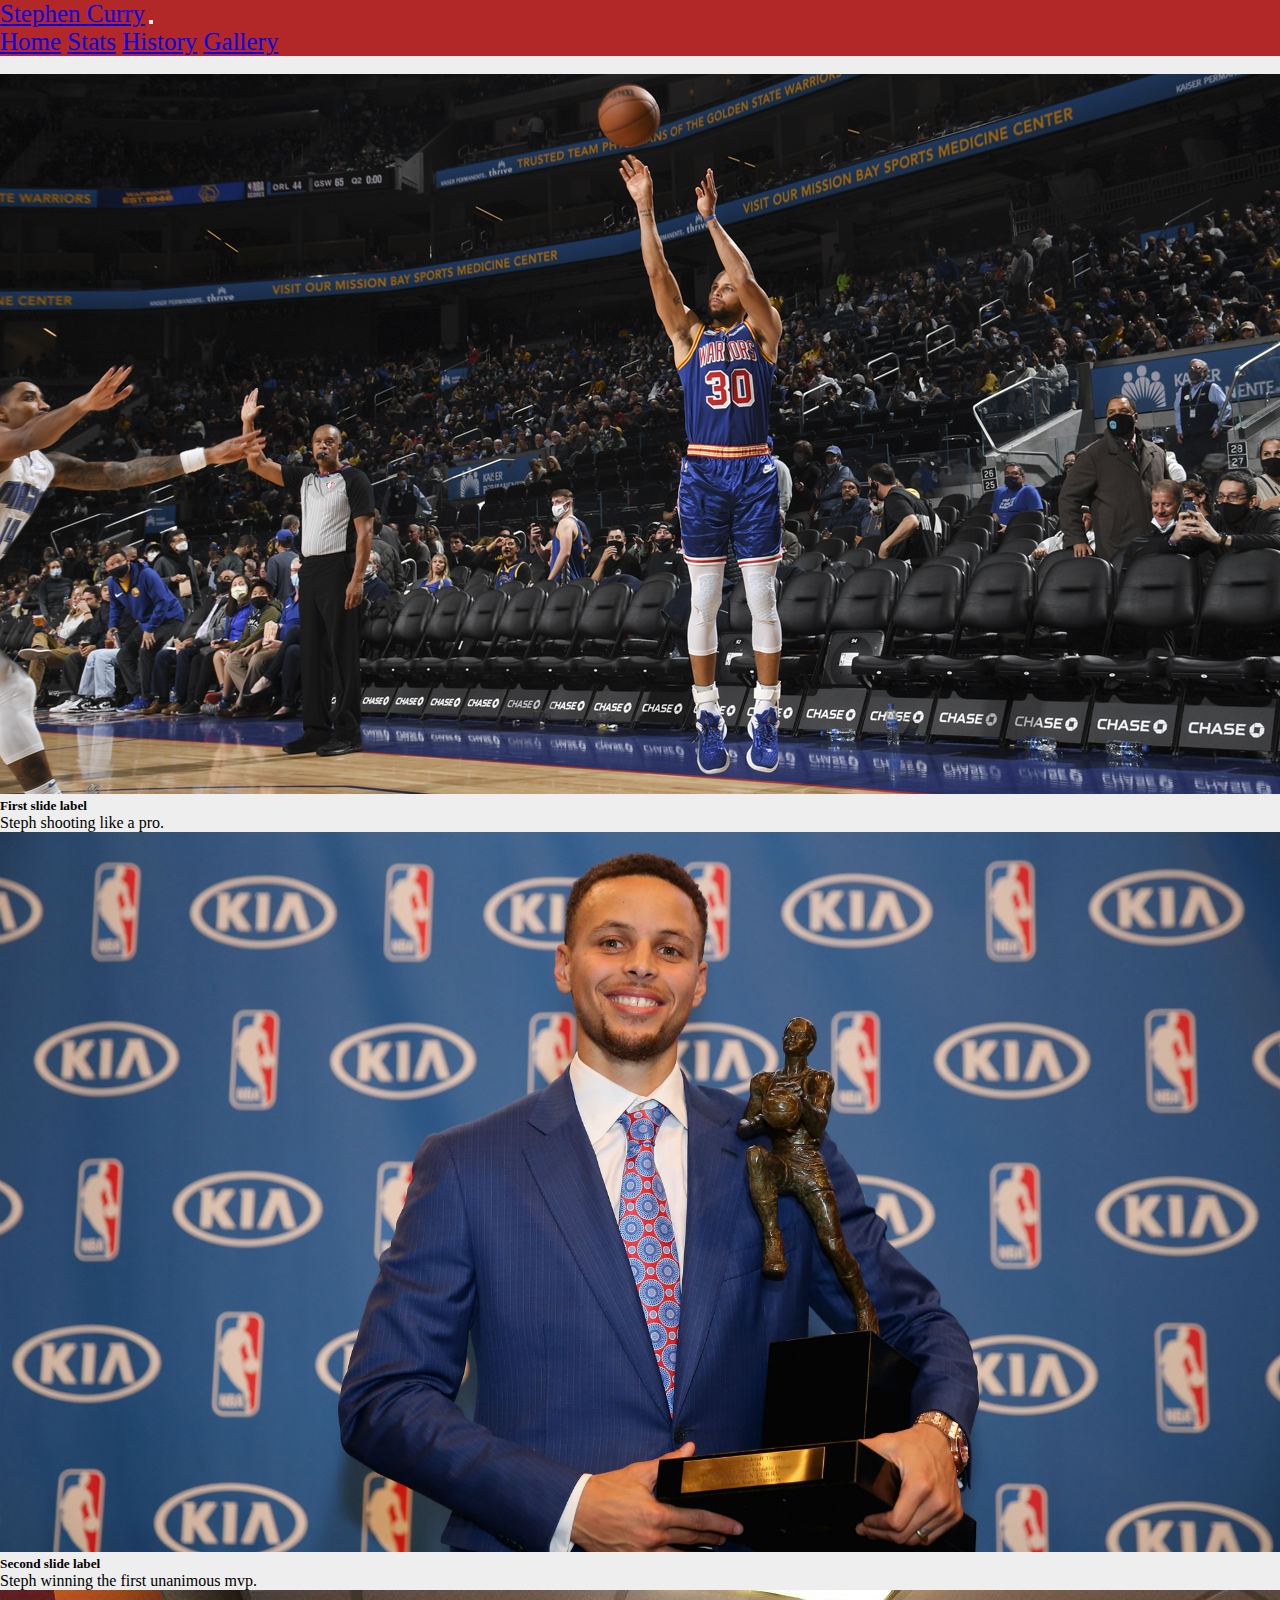
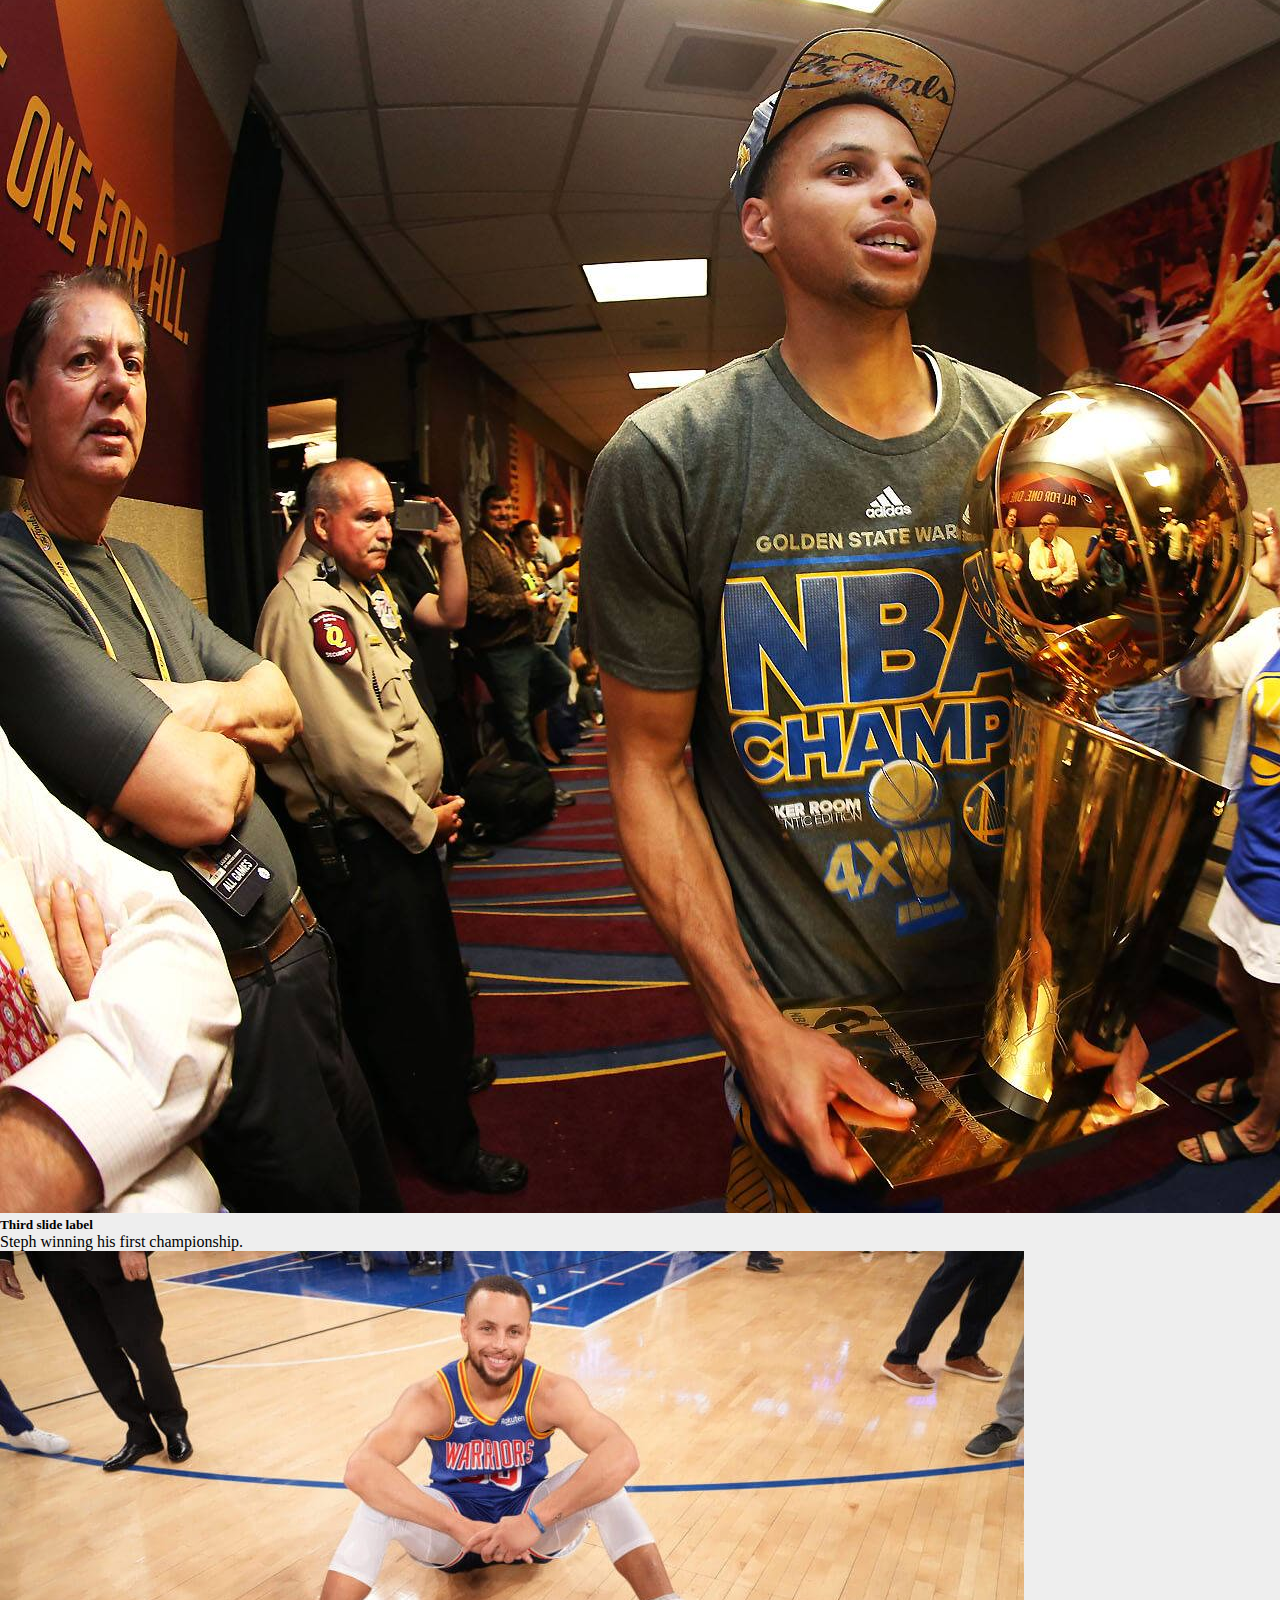
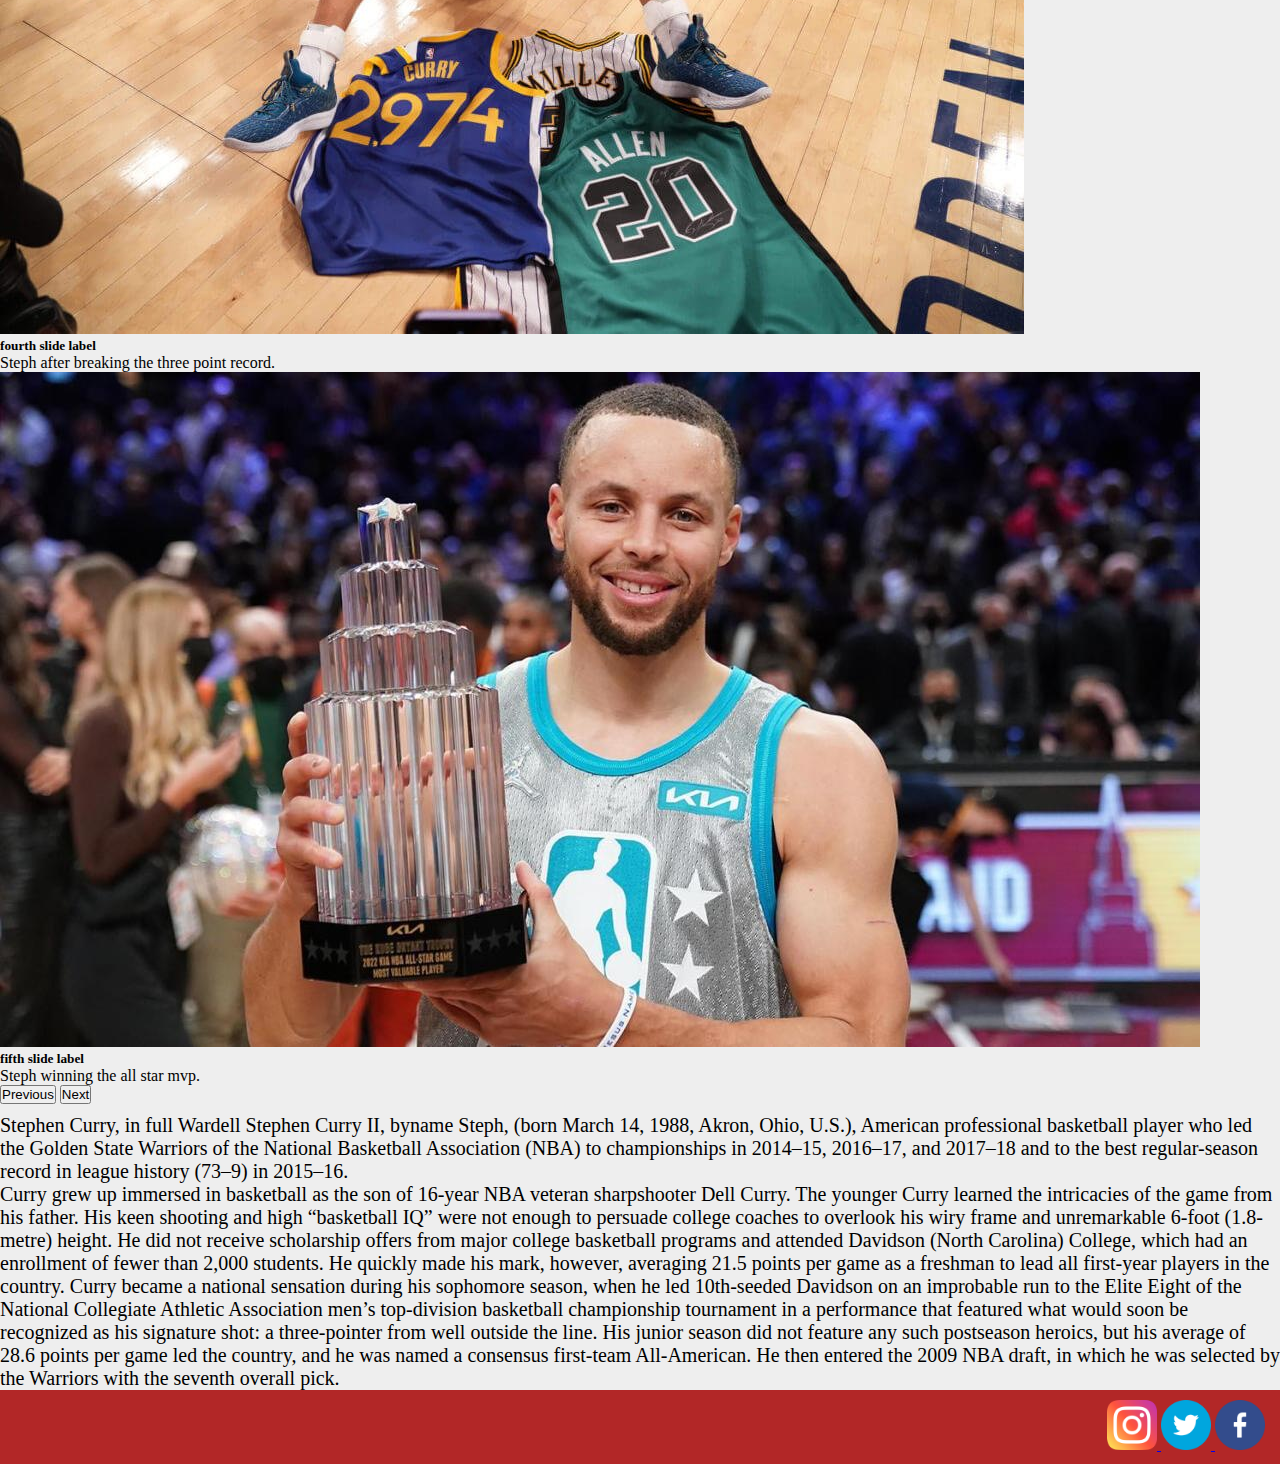
<file: index.html>
<!DOCTYPE html>
<html lang="en">
  <head>
    <meta charset="UTF-8" />
    <meta http-equiv="X-UA-Compatible" content="IE=edge" />
    <meta name="viewport" content="width=device-width, initial-scale=1.0" />
    <!-- bootstrap -->
    <link
      href="https://cdn.jsdelivr.net/npm/bootstrap@5.1.3/dist/css/bootstrap.min.css"
      rel="stylesheet"
      integrity="sha384-1BmE4kWBq78iYhFldvKuhfTAU6auU8tT94WrHftjDbrCEXSU1oBoqyl2QvZ6jIW3"
      crossorigin="anonymous"
    />
    <!-- css -->
    <link rel="stylesheet" href="style.css" />
    <title>Stephen Curry</title>
  </head>
  <body>
    <!-- header -->
    <header>
      <nav class="navbar navbar-expand-lg navbar-light background__header">
        <div class="container-fluid">
          <a class="navbar-brand header__title" href="#">Stephen Curry</a>
          <button
            class="navbar-toggler"
            type="button"
            data-bs-toggle="collapse"
            data-bs-target="#navbarNavAltMarkup"
            aria-controls="navbarNavAltMarkup"
            aria-expanded="false"
            aria-label="Toggle navigation"
          >
            <span class="navbar-toggler-icon"></span>
          </button>
          <div
            class="collapse navbar-collapse justify-content-end header__menu"
            id="navbarNavAltMarkup"
          >
            <div class="navbar-nav">
              <a class="nav-link active" aria-current="page" href="index.html"
                >Home</a
              >
              <a class="nav-link" href="stats.html">Stats</a>
              <a class="nav-link" href="#">History</a>
              <a class="nav-link" href="#">Gallery</a>
            </div>
          </div>
        </div>
      </nav>
    </header>
    <!-- carousel -->
    <section class="container">
      <div
        id="carouselExampleCaptions"
        class="carousel slide"
        data-bs-ride="carousel"
      >
        <div class="carousel-indicators">
          <button
            type="button"
            data-bs-target="#carouselExampleCaptions"
            data-bs-slide-to="0"
            class="active"
            aria-current="true"
            aria-label="Slide 1"
          ></button>
          <button
            type="button"
            data-bs-target="#carouselExampleCaptions"
            data-bs-slide-to="1"
            aria-label="Slide 2"
          ></button>
          <button
            type="button"
            data-bs-target="#carouselExampleCaptions"
            data-bs-slide-to="2"
            aria-label="Slide 3"
          ></button>
          <button
            type="button"
            data-bs-target="#carouselExampleCaptions"
            data-bs-slide-to="3"
            aria-label="Slide 4"
          ></button>
          <button
            type="button"
            data-bs-target="#carouselExampleCaptions"
            data-bs-slide-to="4"
            aria-label="Slide 5"
          ></button>
        </div>
        <div class="carousel-inner">
          <div class="carousel-item active">
            <img
              src="images/img-shooting.jpg"
              class="d-block w-100"
              alt="..."
            />
            <div class="carousel-caption d-none d-md-block">
              <h5>First slide label</h5>
              <p>Steph shooting like a pro.</p>
            </div>
          </div>
          <div class="carousel-item">
            <img
              src="images/img-mvp-unanimous-2.jpg"
              class="d-block w-100"
              alt="..."
            />
            <div class="carousel-caption d-none d-md-block">
              <h5>Second slide label</h5>
              <p>Steph winning the first unanimous mvp.</p>
            </div>
          </div>
          <div class="carousel-item">
            <img
              src="images/img-first-champ.jpg"
              class="d-block w-100"
              alt="..."
            />
            <div class="carousel-caption d-none d-md-block">
              <h5>Third slide label</h5>
              <p>Steph winning his first championship.</p>
            </div>
          </div>
          <div class="carousel-item">
            <img
              src="images/img-3pt-record.jpg"
              class="d-block w-100"
              alt="..."
            />
            <div class="carousel-caption d-none d-md-block">
              <h5>fourth slide label</h5>
              <p>Steph after breaking the three point record.</p>
            </div>
          </div>
          <div class="carousel-item">
            <img
              src="images/img-mvp-all-star.jpg"
              class="d-block w-100"
              alt="..."
            />
            <div class="carousel-caption d-none d-md-block">
              <h5>fifth slide label</h5>
              <p>Steph winning the all star mvp.</p>
            </div>
          </div>
        </div>
        <button
          class="carousel-control-prev"
          type="button"
          data-bs-target="#carouselExampleCaptions"
          data-bs-slide="prev"
        >
          <span class="carousel-control-prev-icon" aria-hidden="true"></span>
          <span class="visually-hidden">Previous</span>
        </button>
        <button
          class="carousel-control-next"
          type="button"
          data-bs-target="#carouselExampleCaptions"
          data-bs-slide="next"
        >
          <span class="carousel-control-next-icon" aria-hidden="true"></span>
          <span class="visually-hidden">Next</span>
        </button>
      </div>
    </section>
    <!-- main -->

    <main class="container-fluid container__info">
      <p>
        Stephen Curry, in full Wardell Stephen Curry II, byname Steph, (born
        March 14, 1988, Akron, Ohio, U.S.), American professional basketball
        player who led the Golden State Warriors of the National Basketball
        Association (NBA) to championships in 2014–15, 2016–17, and 2017–18 and
        to the best regular-season record in league history (73–9) in 2015–16.
      </p>

      <p>
        Curry grew up immersed in basketball as the son of 16-year NBA veteran
        sharpshooter Dell Curry. The younger Curry learned the intricacies of
        the game from his father. His keen shooting and high “basketball IQ”
        were not enough to persuade college coaches to overlook his wiry frame
        and unremarkable 6-foot (1.8-metre) height. He did not receive
        scholarship offers from major college basketball programs and attended
        Davidson (North Carolina) College, which had an enrollment of fewer than
        2,000 students. He quickly made his mark, however, averaging 21.5 points
        per game as a freshman to lead all first-year players in the country.
        Curry became a national sensation during his sophomore season, when he
        led 10th-seeded Davidson on an improbable run to the Elite Eight of the
        National Collegiate Athletic Association men’s top-division basketball
        championship tournament in a performance that featured what would soon
        be recognized as his signature shot: a three-pointer from well outside
        the line. His junior season did not feature any such postseason heroics,
        but his average of 28.6 points per game led the country, and he was
        named a consensus first-team All-American. He then entered the 2009 NBA
        draft, in which he was selected by the Warriors with the seventh overall
        pick.
      </p>
    </main>
    <!-- footer -->
    <footer class="container-fluid">
      <div>
        <a
          href="https://www.instagram.com/stephencurry30/?hl=en"
          target="blank"
        >
          <img src="images/instagram.png" alt="" />
        </a>
        <a href="https://twitter.com/stephencurry30?lang=en" target="blank">
          <img src="images/twitter.png" alt="" />
        </a>
        <a href="https://www.facebook.com/StephenCurryOfficial" target="blank">
          <img src="images/facebook.png" alt="" />
        </a>
      </div>
    </footer>
<!-- scripts -->
    <script
      src="https://cdn.jsdelivr.net/npm/bootstrap@5.1.3/dist/js/bootstrap.bundle.min.js"
      integrity="sha384-ka7Sk0Gln4gmtz2MlQnikT1wXgYsOg+OMhuP+IlRH9sENBO0LRn5q+8nbTov4+1p"
      crossorigin="anonymous"
    ></script>
  </body>
</html>
</file>
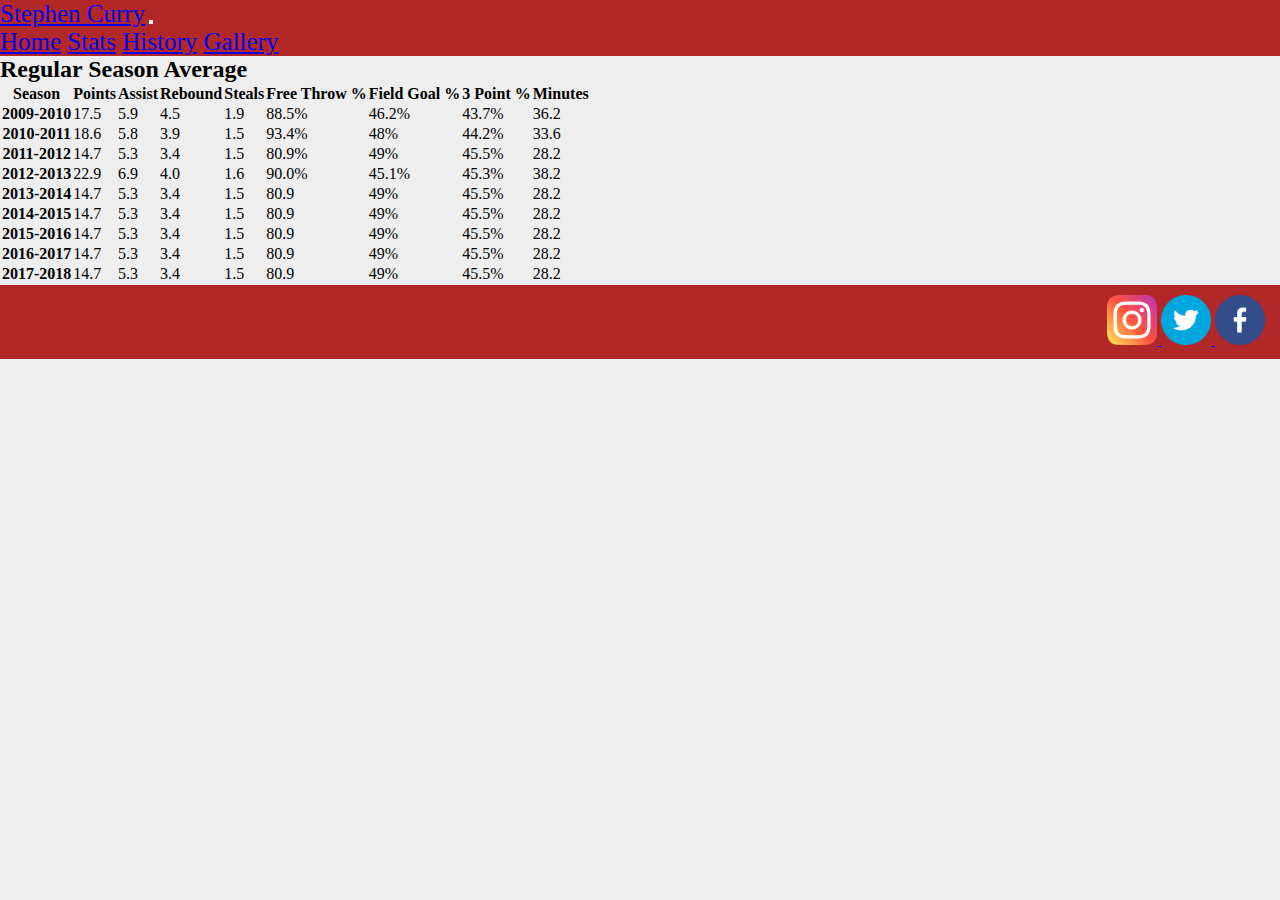
<file: stats.html>
<!DOCTYPE html>
<html lang="en">
  <head>
    <meta charset="UTF-8" />
    <meta http-equiv="X-UA-Compatible" content="IE=edge" />
    <meta name="viewport" content="width=device-width, initial-scale=1.0" />
    <!-- bootstrap -->
    <link
      href="https://cdn.jsdelivr.net/npm/bootstrap@5.1.3/dist/css/bootstrap.min.css"
      rel="stylesheet"
      integrity="sha384-1BmE4kWBq78iYhFldvKuhfTAU6auU8tT94WrHftjDbrCEXSU1oBoqyl2QvZ6jIW3"
      crossorigin="anonymous"
    />
    <!-- css -->
    <link rel="stylesheet" href="style.css" />
    <title>Stats</title>
  </head>
  <body>
    <!-- header -->
    <header>
      <nav class="navbar navbar-expand-lg navbar-light background__header">
        <div class="container-fluid">
          <a class="navbar-brand header__title" href="#">Stephen Curry</a>
          <button
            class="navbar-toggler"
            type="button"
            data-bs-toggle="collapse"
            data-bs-target="#navbarNavAltMarkup"
            aria-controls="navbarNavAltMarkup"
            aria-expanded="false"
            aria-label="Toggle navigation"
          >
            <span class="navbar-toggler-icon"></span>
          </button>
          <div
            class="collapse navbar-collapse justify-content-end header__menu"
            id="navbarNavAltMarkup"
          >
            <div class="navbar-nav">
              <a class="nav-link active" aria-current="page" href="index.html"
                >Home</a
              >
              <a class="nav-link" href="stats.html">Stats</a>
              <a class="nav-link" href="#">History</a>
              <a class="nav-link" href="#">Gallery</a>
            </div>
          </div>
        </div>
      </nav>
    </header>
    <!-- main -->
    <main class="container-fluid">
      <h2>Regular Season Average</h2>
      <table class="table table-bordere">
        <thead>
          <tr>
            <th scope="col">Season</th>
            <th scope="col">Points</th>
            <th scope="col">Assist</th>
            <th scope="col">Rebound</th>
            <th scope="col">Steals</th>
            <th scope="col">Free Throw %</th>
            <th scope="col">Field Goal %</th>
            <th scope="col">3 Point %</th>
            <th scope="col">Minutes</th>
          </tr>
        </thead>
        <tbody>
          <tr>
            <th scope="row">2009-2010</th>
            <td>17.5</td>
            <td>5.9</td>
            <td>4.5</td>
            <td>1.9</td>
            <td>88.5%</td>
            <td>46.2%</td>
            <td>43.7%</td>
            <td>36.2</td>
          </tr>
          <tr>
            <th scope="row">2010-2011</th>
            <td>18.6</td>
            <td>5.8</td>
            <td>3.9</td>
            <td>1.5</td>
            <td>93.4%</td>
            <td>48%</td>
            <td>44.2%</td>
            <td>33.6</td>
          </tr>
          <tr>
            <th scope="row">2011-2012</th>
            <td>14.7</td>
            <td>5.3</td>
            <td>3.4</td>
            <td>1.5</td>
            <td>80.9%</td>
            <td>49%</td>
            <td>45.5%</td>
            <td>28.2</td>
          </tr>
          <tr>
            <th scope="row">2012-2013</th>
            <td>22.9</td>
            <td>6.9</td>
            <td>4.0</td>
            <td>1.6</td>
            <td>90.0%</td>
            <td>45.1%</td>
            <td>45.3%</td>
            <td>38.2</td>
          </tr>
          <tr>
            <th scope="row">2013-2014</th>
            <td>14.7</td>
            <td>5.3</td>
            <td>3.4</td>
            <td>1.5</td>
            <td>80.9</td>
            <td>49%</td>
            <td>45.5%</td>
            <td>28.2</td>
          </tr>
          <tr>
            <th scope="row">2014-2015</th>
            <td>14.7</td>
            <td>5.3</td>
            <td>3.4</td>
            <td>1.5</td>
            <td>80.9</td>
            <td>49%</td>
            <td>45.5%</td>
            <td>28.2</td>
          </tr>
          <tr>
            <th scope="row">2015-2016</th>
            <td>14.7</td>
            <td>5.3</td>
            <td>3.4</td>
            <td>1.5</td>
            <td>80.9</td>
            <td>49%</td>
            <td>45.5%</td>
            <td>28.2</td>
          </tr>
          <tr>
            <th scope="row">2016-2017</th>
            <td>14.7</td>
            <td>5.3</td>
            <td>3.4</td>
            <td>1.5</td>
            <td>80.9</td>
            <td>49%</td>
            <td>45.5%</td>
            <td>28.2</td>
          </tr>
          <tr>
            <th scope="row">2017-2018</th>
            <td>14.7</td>
            <td>5.3</td>
            <td>3.4</td>
            <td>1.5</td>
            <td>80.9</td>
            <td>49%</td>
            <td>45.5%</td>
            <td>28.2</td>
          </tr>
        </tbody>
      </table>
    </main>
    <!-- footer -->
    <footer class="container-fluid">
      <div>
        <a
          href="https://www.instagram.com/stephencurry30/?hl=en"
          target="blank"
        >
          <img src="images/instagram.png" alt="" />
        </a>
        <a href="https://twitter.com/stephencurry30?lang=en" target="blank">
          <img src="images/twitter.png" alt="" />
        </a>
        <a href="https://www.facebook.com/StephenCurryOfficial" target="blank">
          <img src="images/facebook.png" alt="" />
        </a>
      </div>
    </footer>

    <!-- scripts -->
    <script
      src="https://cdn.jsdelivr.net/npm/bootstrap@5.1.3/dist/js/bootstrap.bundle.min.js"
      integrity="sha384-ka7Sk0Gln4gmtz2MlQnikT1wXgYsOg+OMhuP+IlRH9sENBO0LRn5q+8nbTov4+1p"
      crossorigin="anonymous"
    ></script>
  </body>
</html>
</file>
<file: style.css>
/* reseteo */
* {
  margin: 0;
  padding: 0;
}

body {
  background-color: #eeeeee;
}

/* heaader */
.background__header {
  background-color: #b22727;
}
.header__title {
  font-size: 25px;
}
.header__menu {
  font-size: 25px;
}
/* main */
.container__info {
  padding-top: 10px;
}

.container__info p {
  font-size: 20px;
}
/* footer */
footer {
  background-color: #b22727;
  display: flex;
  justify-content: flex-end;
}

footer div {
  padding-right: 15px;
  padding-top: 10px;
  padding-bottom: 10px;
}

footer div a img {
  width: 50px;
  height: auto;
}
</file>
